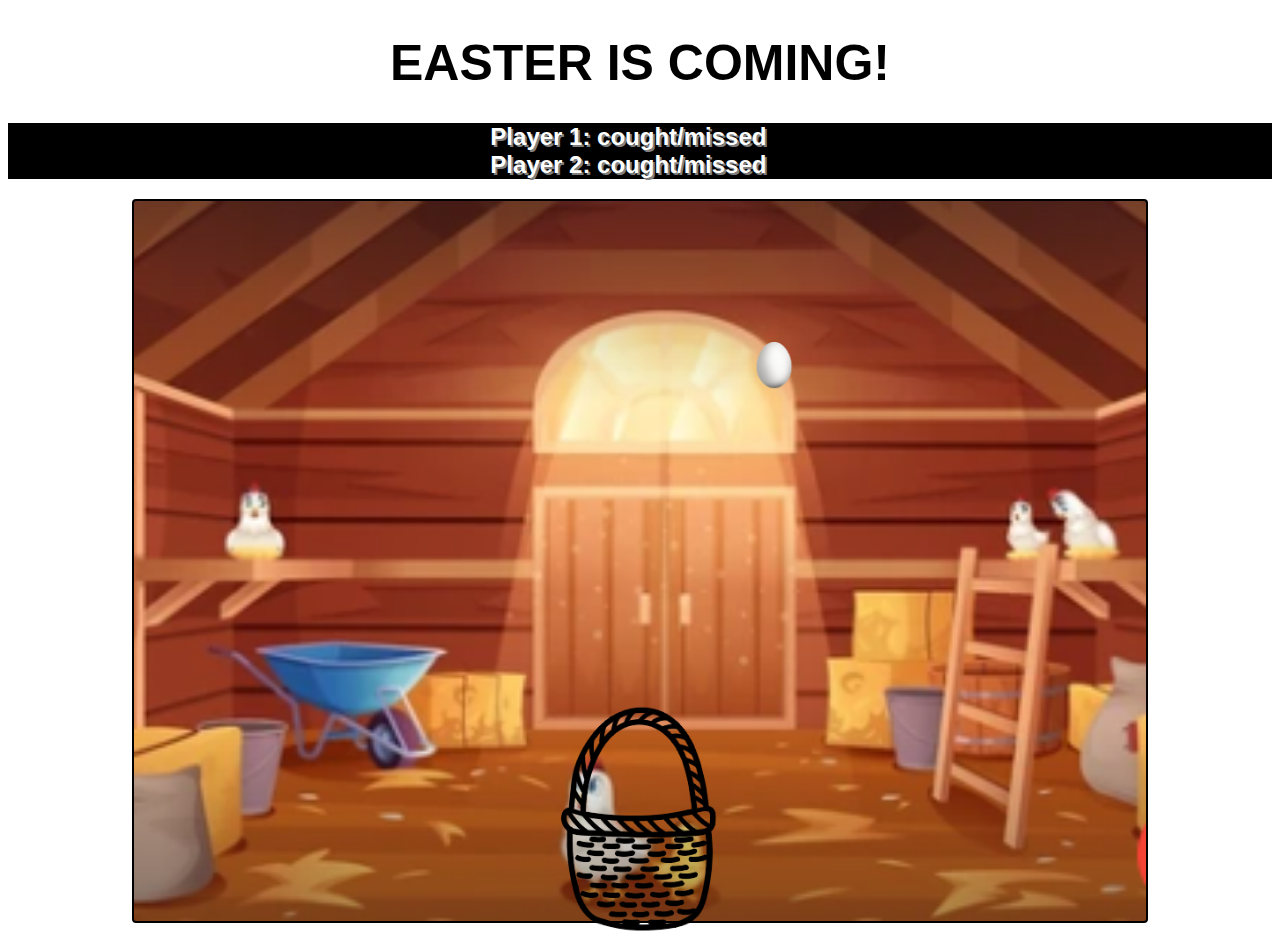
<file: index.html>
<!DOCTYPE html>
<html lang="en">
  <head>
    <meta charset="UTF-8" />
    <meta name="viewport" content="width=device-width, initial-scale=1.0" />
    <meta http-equiv="X-UA-Compatible" content="ie=edge" />
    <title>Catch eggs for Easter</title>
    <link rel="stylesheet" href="style.css" />
   </head>
  <body>
    <header>
      <h1>EASTER IS COMING!</h1>
    </header>
    <main>
        <div id = "score-board">
            <ul>
                <li style="list-style-type: none">Player 1: cought/missed</li>
                <li style="list-style-type: none">Player 2: cought/missed</li>
            </ul>
        </div>
        <div id= "container">
            <div id= "basket">
                <img src="basket.png" width="60%" alt="basket">
            </div>
        </div>

    </main>
    <script src="script.js"></script>
</body>
</html>
</file>
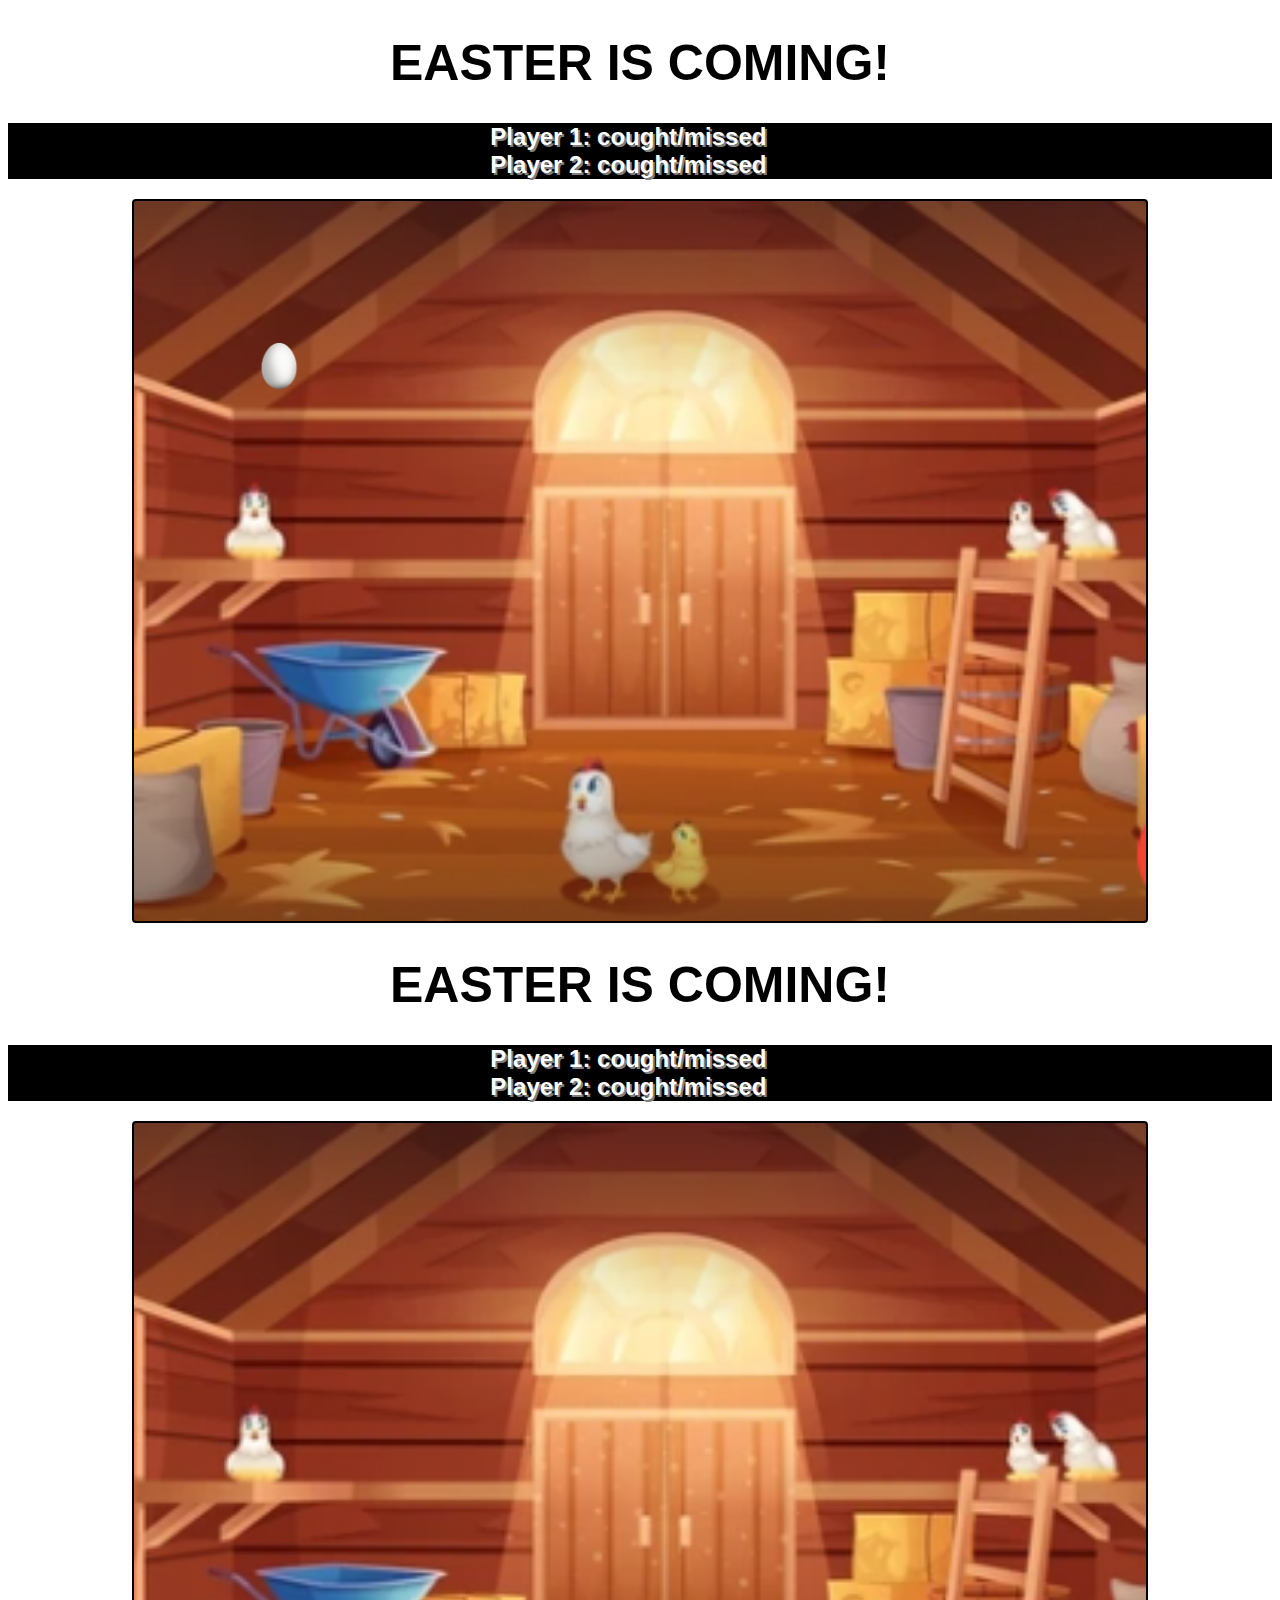
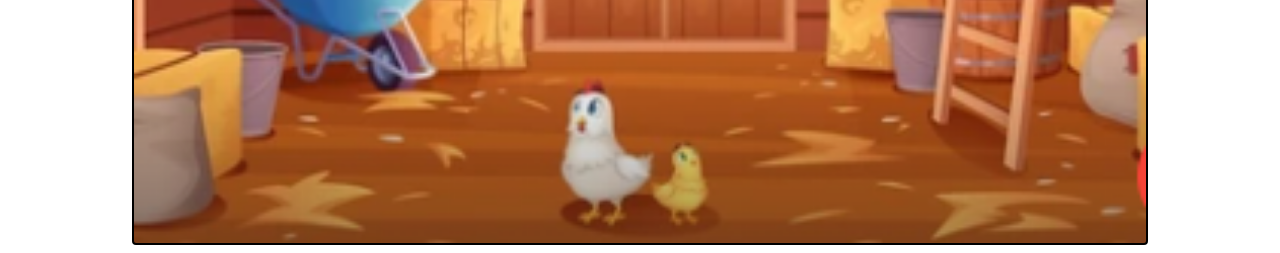
<file: indexhelper.html>
<!DOCTYPE html>
<html lang="en">
  <head>
    <meta charset="UTF-8" />
    <meta name="viewport" content="width=device-width, initial-scale=1.0" />
    <meta http-equiv="X-UA-Compatible" content="ie=edge" />
    <title>Catch eggs for Easter</title>
    <link rel="stylesheet" href="style.css" />
   </head>
  <body>
    <header>
      <h1>EASTER IS COMING!</h1>
    </header>
    <main>
        <div id = "score-board">
            <ul>
                <li style="list-style-type: none">Player 1: cought/missed</li>
                <li style="list-style-type: none">Player 2: cought/missed</li>
            </ul>
        </div>
        <div id= "container">
            
        </div>

    </main>
    <script src="script.js"></script>
</body>
</html>
<!DOCTYPE html>
<html lang="en">
  <head>
    <meta charset="UTF-8" />
    <meta name="viewport" content="width=device-width, initial-scale=1.0" />
    <meta http-equiv="X-UA-Compatible" content="ie=edge" />
    <title>Catch eggs for Easter</title>
    <link rel="stylesheet" href="style.css" />
   </head>
  <body>
    <header>
      <h1>EASTER IS COMING!</h1>
    </header>
    <main>
        <div id = "score-board">
            <ul>
                <li style="list-style-type: none">Player 1: cought/missed</li>
                <li style="list-style-type: none">Player 2: cought/missed</li>
            </ul>
        </div>
        <div id= "container">
            <!-- <div>
                <div id ="left-up-shelf" class="shelf">
                </div>
                <div id ="left-shelf" class="shelf">
                </div>
                <div id ="right-up-shelf" class="shelf">
                </div>
                <div id ="right-shelf" class="shelf">
                </div>
            </div>
            <div id= "basket">
                <img src="basket.png" width="60%" alt="basket">
            </div> -->
        </div>
        <!-- <div class="button">
            <button class="circle-button left-up">
            </button>
            <button class="circle-button left">
            </button>
            <button class="circle-button right-up">
            </button>
            <button class="circle-button right">
            </button>
        </div> -->
    </main>
    <script src="script.js"></script>
</body>
</html>
</file>
<file: style.css>
#container {
  display: flex;
  justify-content: center;
  border: 2px solid black;
  border-radius: 4px;
  width: 80%;
  height: 80vh;
  background-image: url('henhouse.png');
  /* opacity: 0.5; */
  background-size: cover; 
  background-position: center; 
  /* align-items: center;  */
  /* background-size: contain; */
  margin: 0 auto;
  position: relative;
}

#basket {
  position: absolute;
  text-align: center;
  bottom: 0;
  width: 28%;
  height: 30%;
 }

#score-board {
  position: relative;
  text-align: center;
  color: white;
  background-color: black;
  padding-right: 5%;
  top: 10px;
  font-family: 'Gill Sans', 'Gill Sans MT', Calibri, 'Trebuchet MS', sans-serif;
  font-size: 24px;
  font-weight: bold;
  text-shadow: 2px 2px gray;
  margin-bottom: 30px;
}

h1 {
  text-align: center;
  font-family: 'Gill Sans', 'Gill Sans MT', Calibri, 'Trebuchet MS', sans-serif;
  font-size: 50px;
  margin-bottom: -3px;
}


.egg {
  /* position: absolute; */
  width: 7%;
  height: 7%;
  /* left: 20%;
  top: 20%; */
  background-image: url('egg.png');
  background-size: contain;
  background-repeat: no-repeat;
}
</file>
